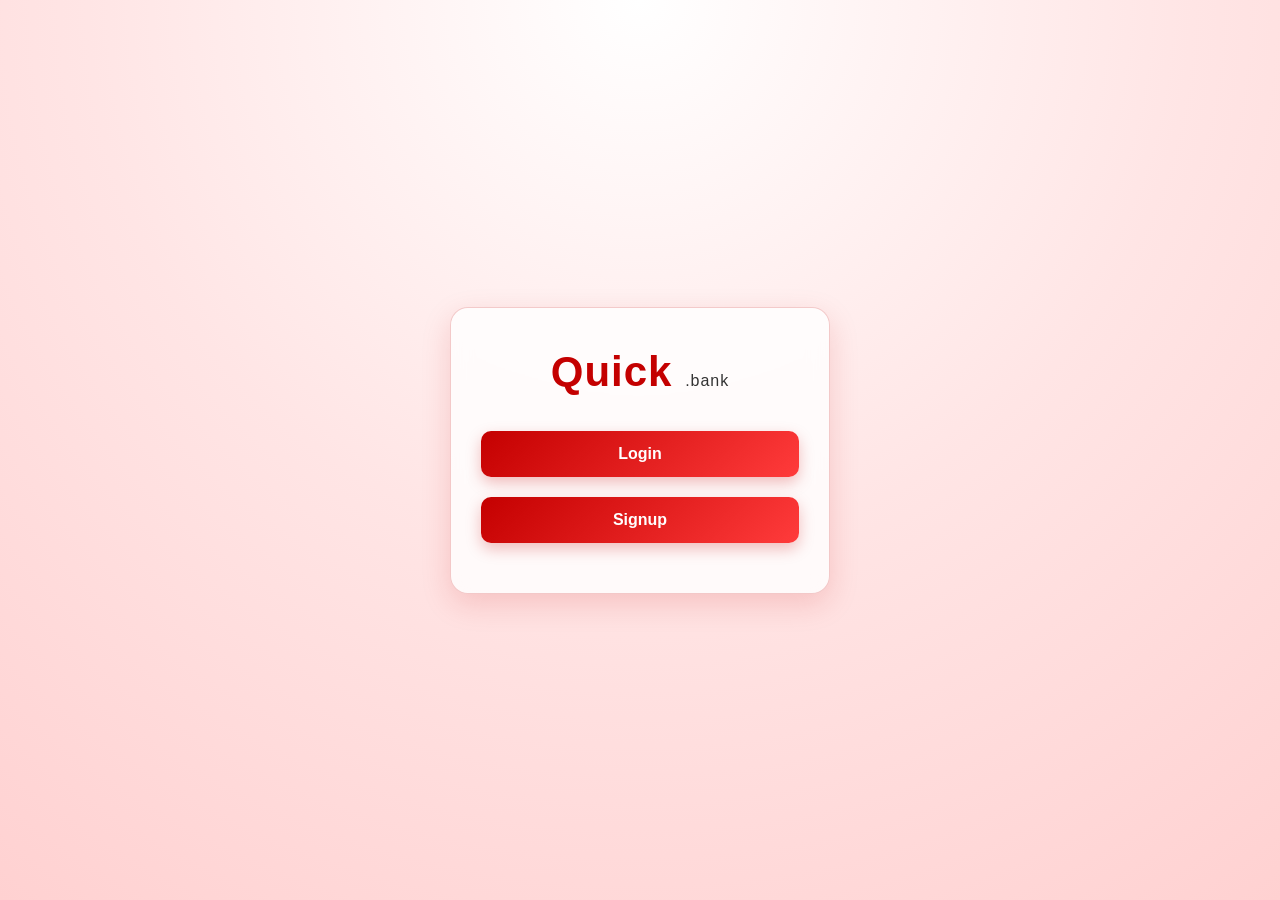
<file: index.html>
<!DOCTYPE html>
<html lang="en">
<head>
  <meta charset="UTF-8">
  <meta name="viewport" content="width=device-width, initial-scale=1.0">
  <title>Quick Bank</title>

  <link rel="stylesheet" href="style.css">
</head>
<body>

<div class="container">

  <h1>Quick <span class="dot">.bank</span></h1>

  <div class="buttons">
    <button onclick="goLogin()">Login</button>
    <button onclick="goSignup()">Signup</button>
  </div>

</div>

<script>
function goLogin() {
  window.location.href = "login.html";
}

function goSignup() {
  window.location.href = "signup.html";
}
</script>

</body>
</html>
</file>
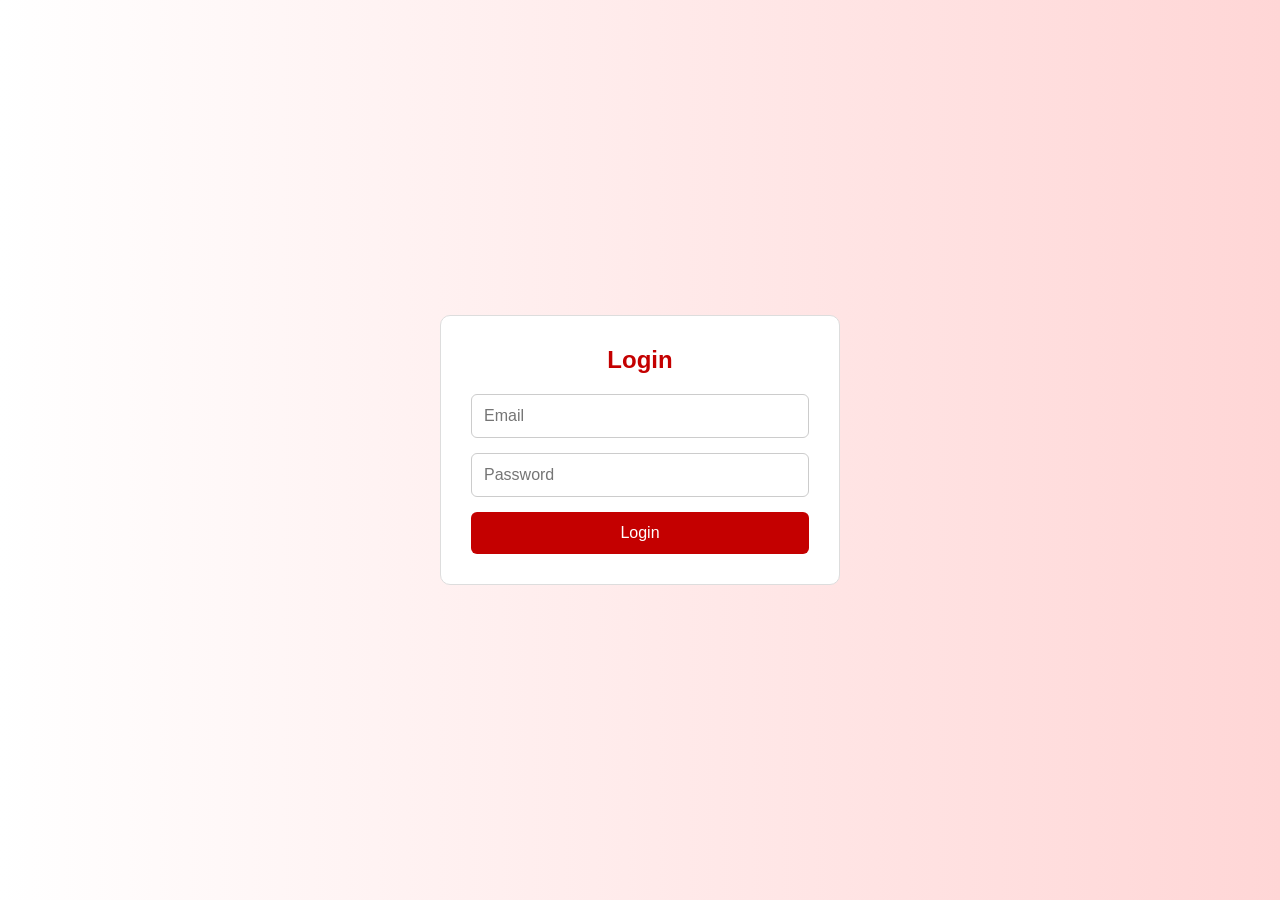
<file: admin.html>
<!DOCTYPE html>
<html lang="en">
<head>
  <meta charset="UTF-8">
  <title>Admin Panel</title>
  <link rel="stylesheet" href="admin.css">
</head>
<body>

<div class="container">

  <h2>All Accounts</h2>

  <table>
    <thead>
      <tr>
        <th>Email</th>
        <th>Balance</th>
        <th>Password</th>
      </tr>
    </thead>

    <tbody id="userTable"></tbody>
  </table>

  <button onclick="logout()">Logout</button>

</div>

<script src="admin.js"></script>

</body>
</html>
</file>
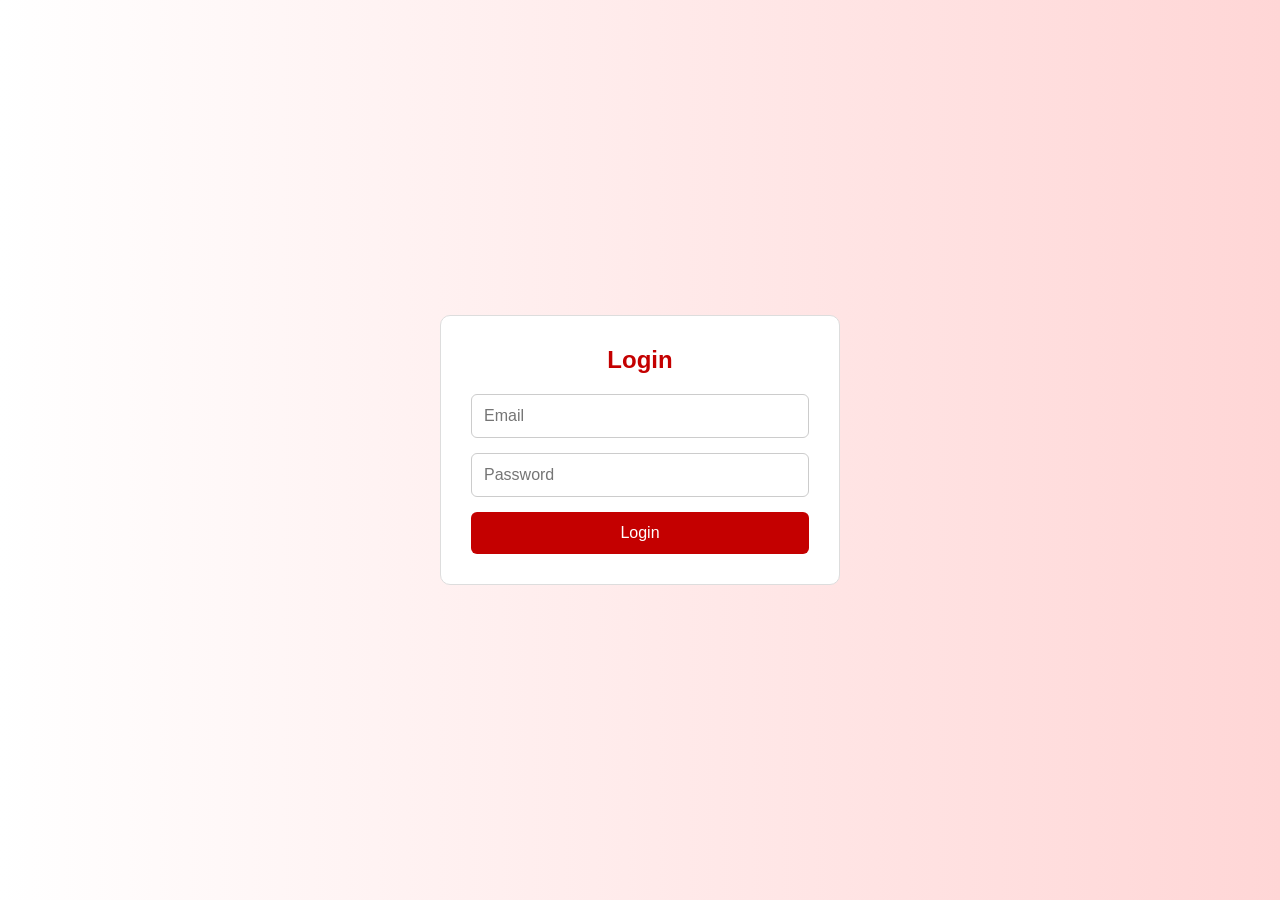
<file: deposit.html>
<!DOCTYPE html>
<html lang="en">
<head>
  <meta charset="UTF-8">
  <meta name="viewport" content="width=device-width, initial-scale=1.0">
  <title>Deposit</title>
  <link rel="stylesheet" href="deposit.css">
</head>
<body>

<div class="container">

  <h2>Deposit Money</h2>

  <!-- METHOD SELECT -->
  <select id="method" onchange="showForm()">
    <option value="">Select Method</option>
    <option value="card">Card</option>
    <option value="bank">Bank</option>
    <option value="bkash">bKash</option>
  </select>

  <!-- CARD FORM -->
  <div id="cardForm" class="form">
    <input type="text" id="cardNumber" placeholder="Card Number">
    <input type="password" id="cardPass" placeholder="Card Password">
    <input type="number" id="cardAmount" placeholder="Amount">
    <button onclick="deposit('card')">Deposit</button>
  </div>

  <!-- BANK FORM -->
  <div id="bankForm" class="form">
    <input type="text" id="bankAccount" placeholder="Account Number">
    <input type="password" id="bankPass" placeholder="Password">
    <input type="number" id="bankAmount" placeholder="Amount">
    <button onclick="deposit('bank')">Deposit</button>
  </div>

  <!-- BKASH FORM -->
  <div id="bkashForm" class="form">
    <input type="text" id="bkashNumber" placeholder="bKash Number">
    <input type="number" id="bkashAmount" placeholder="Amount">
    <button onclick="deposit('bkash')">Deposit</button>
  </div>

</div>

<script src="deposit.js"></script>

</body>
</html>
</file>
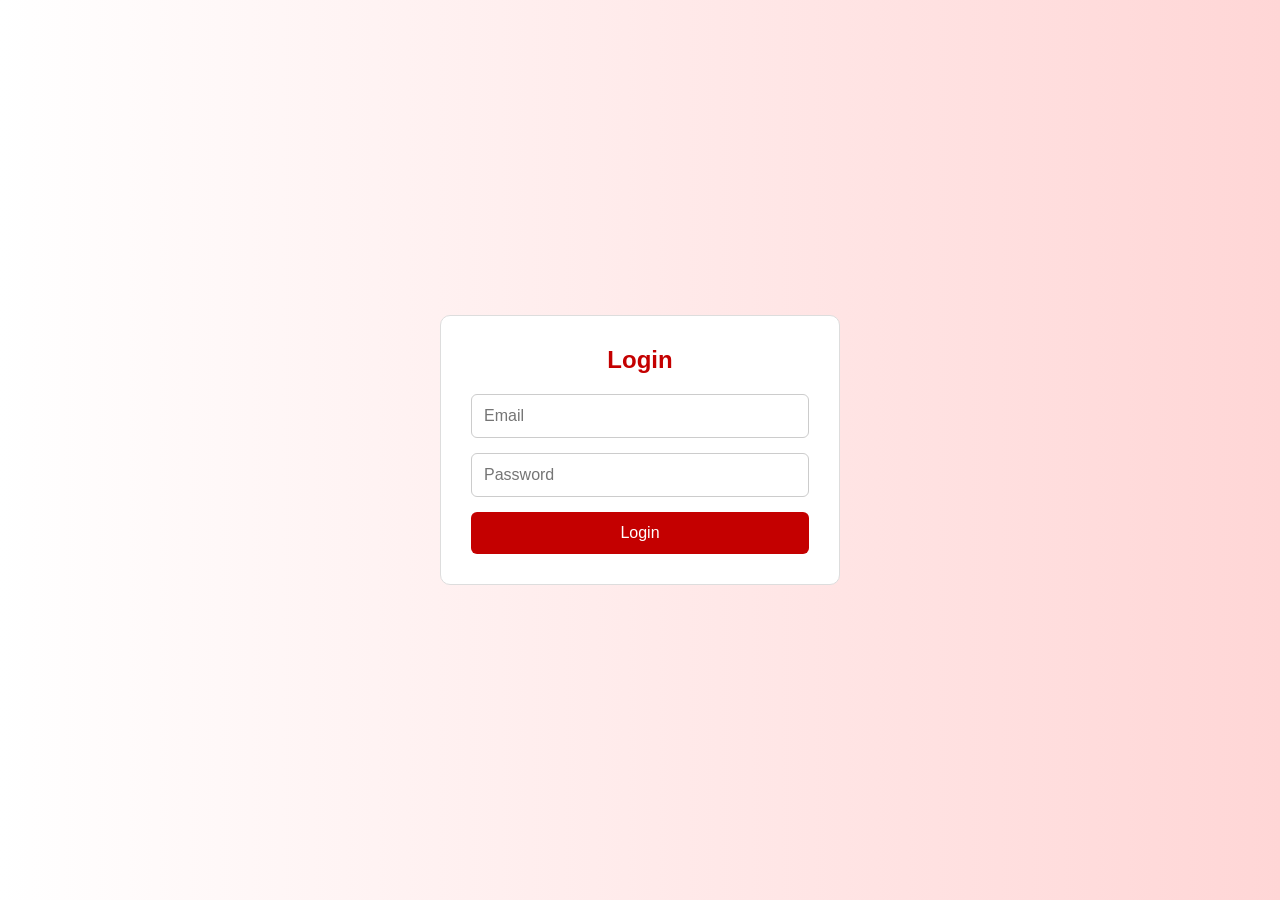
<file: edit.html>
<!DOCTYPE html>
<html>
<head>
  <title>Edit Profile</title>
  <link rel="stylesheet" href="edit.css">
</head>
<body>

<div class="container">
  <h2>Edit Profile</h2>

  <form id="editForm">

    <input type="text" id="name" placeholder="Full Name">
    <input type="text" id="parent" placeholder="Parent Name">
    <input type="text" id="nationality" placeholder="Nationality">
    <input type="text" id="work" placeholder="Work">
    <input type="date" id="dob">
    <input type="email" id="email" placeholder="Email">
    <input type="password" id="password" placeholder="Password">

    <button type="submit">Save Changes</button>

  </form>
</div>

<script src="edit.js"></script>

</body>
</html>
</file>
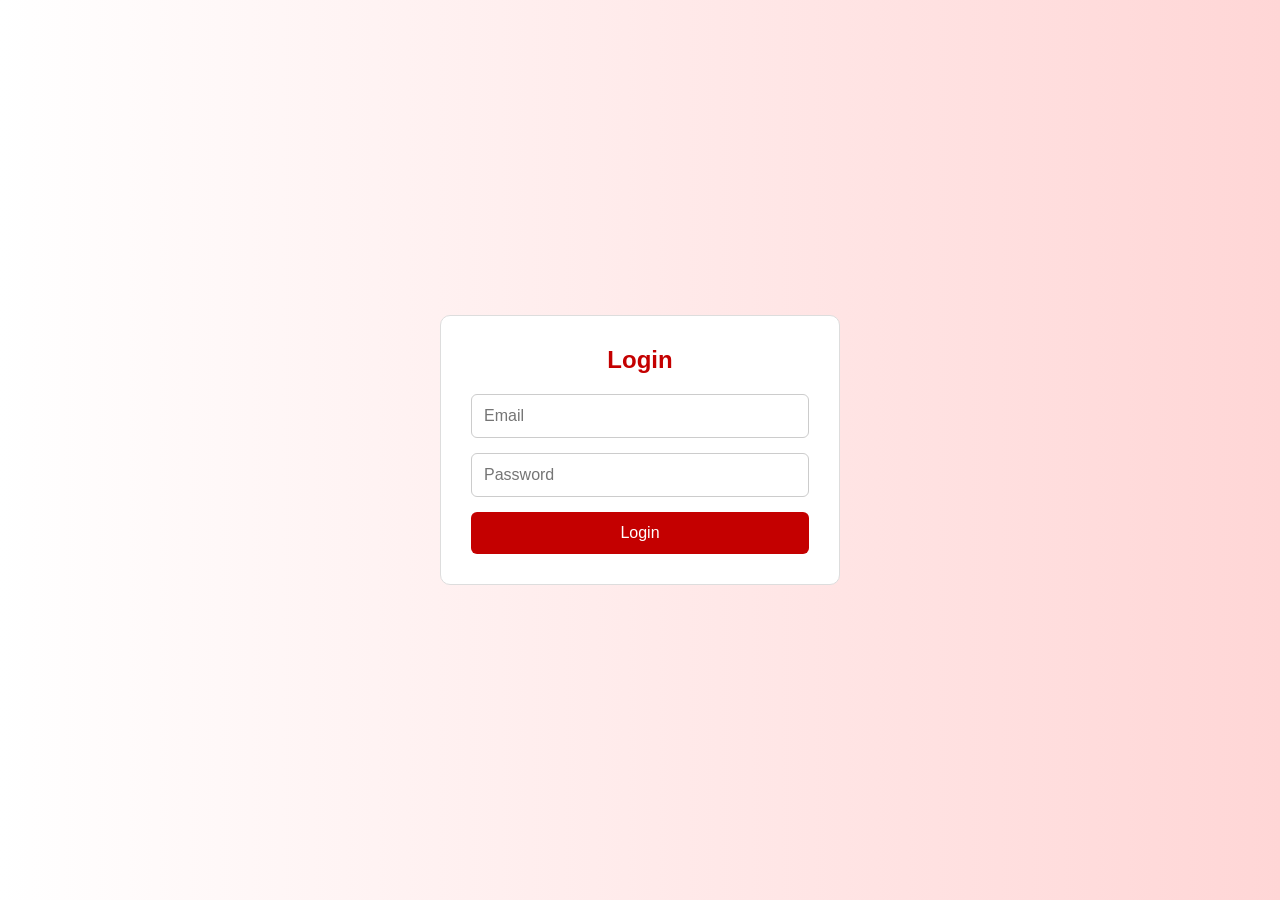
<file: home.html>
<!DOCTYPE html>
<html lang="en">
<head>
  <meta charset="UTF-8">
  <meta name="viewport" content="width=device-width, initial-scale=1.0">
  <title>Quick Bank - Home</title>
  <link rel="stylesheet" href="home.css">
</head>

<body>

<div class="container">

  <!-- 🔔 ROUND NOTIFICATION BUTTON -->
  <button class="notif-btn" onclick="openNotifications()">
    🔔
  </button>

  <h2>Welcome, <span id="holderName"></span></h2>

  <div class="card">
    <h3>Account Balance</h3>
    <h1>$<span id="balance">0</span></h1>
  </div>

  <div class="buttons">
    <button onclick="goDeposit()">Deposit</button>
    <button onclick="goWithdraw()">Withdraw</button>
    <button onclick="goEdit()">Edit Profile</button>
    <button onclick="logout()">Logout</button>
  </div>

</div>

<script src="home.js"></script>

</body>
</html>
</file>
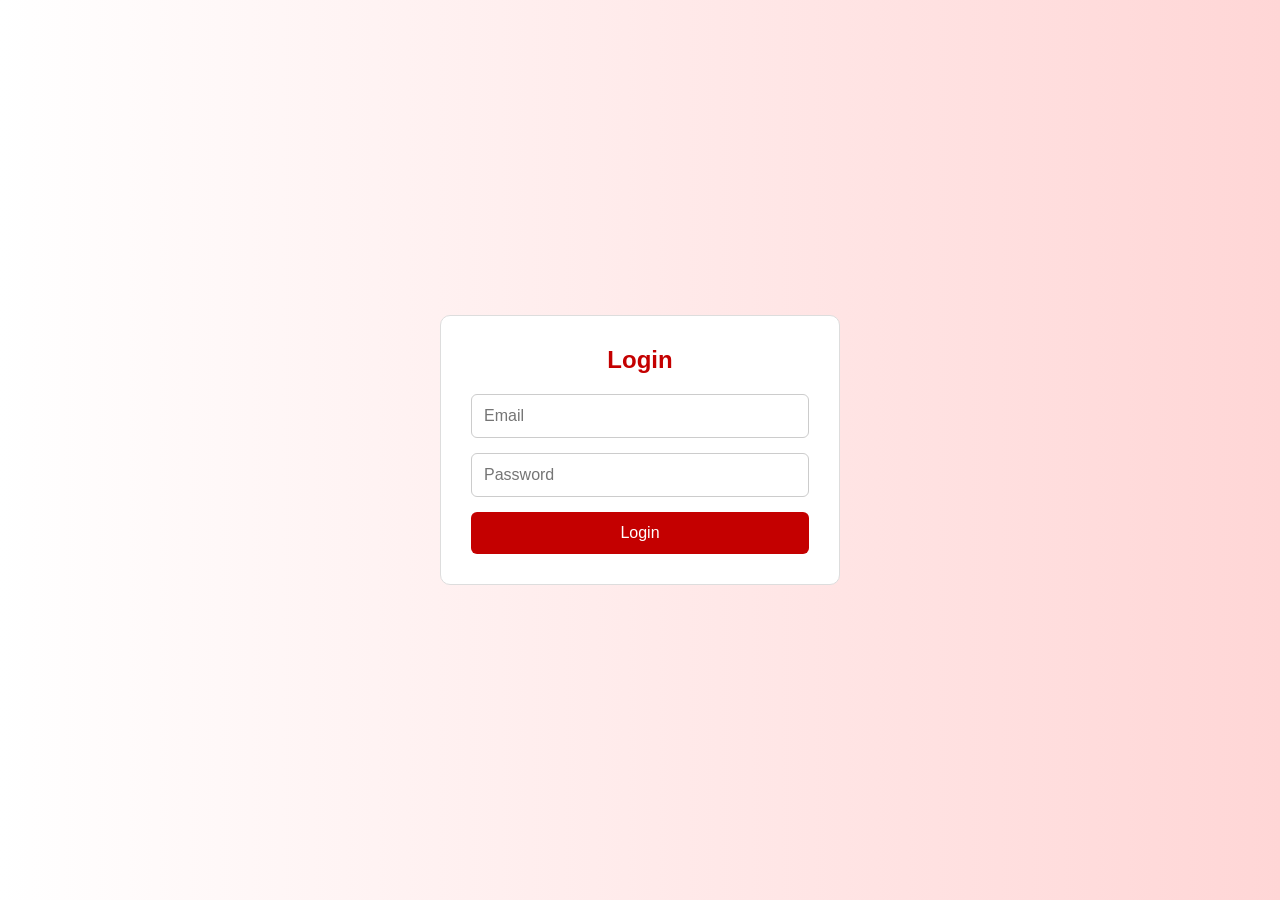
<file: login.html>
<!DOCTYPE html>
<html lang="en">
<head>
  <meta charset="UTF-8">
  <meta name="viewport" content="width=device-width, initial-scale=1.0">
  <title>Quick Bank - Login</title>
  <link rel="stylesheet" href="login.css">
</head>
<body>

  <div class="form-container">
    <h2>Login</h2>

    <form id="loginForm">
      <input type="email" id="email" placeholder="Email" required>
      <input type="password" id="password" placeholder="Password" required>

      <button type="submit">Login</button>
    </form>
  </div>

  <script src="login.js"></script>

</body>
</html>
</file>
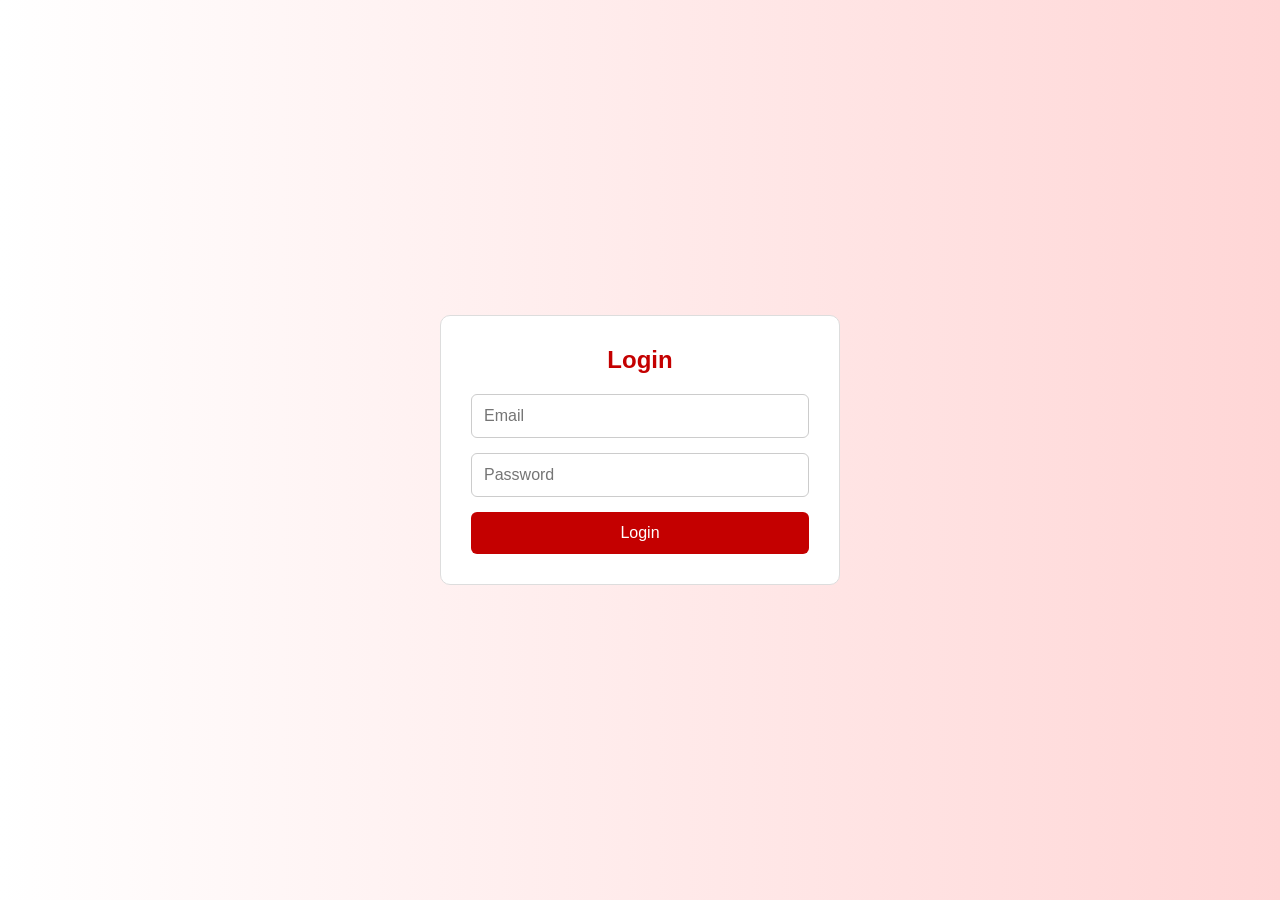
<file: notification.html>
<!DOCTYPE html>
<html>
<head>
  <title>Notifications</title>
  <link rel="stylesheet" href="notification.css">
</head>
<body>

<div class="container">
  <h2>Transaction History</h2>

  <div id="history"></div>

</div>

<script src="notification.js"></script>

</body>
</html>
</file>
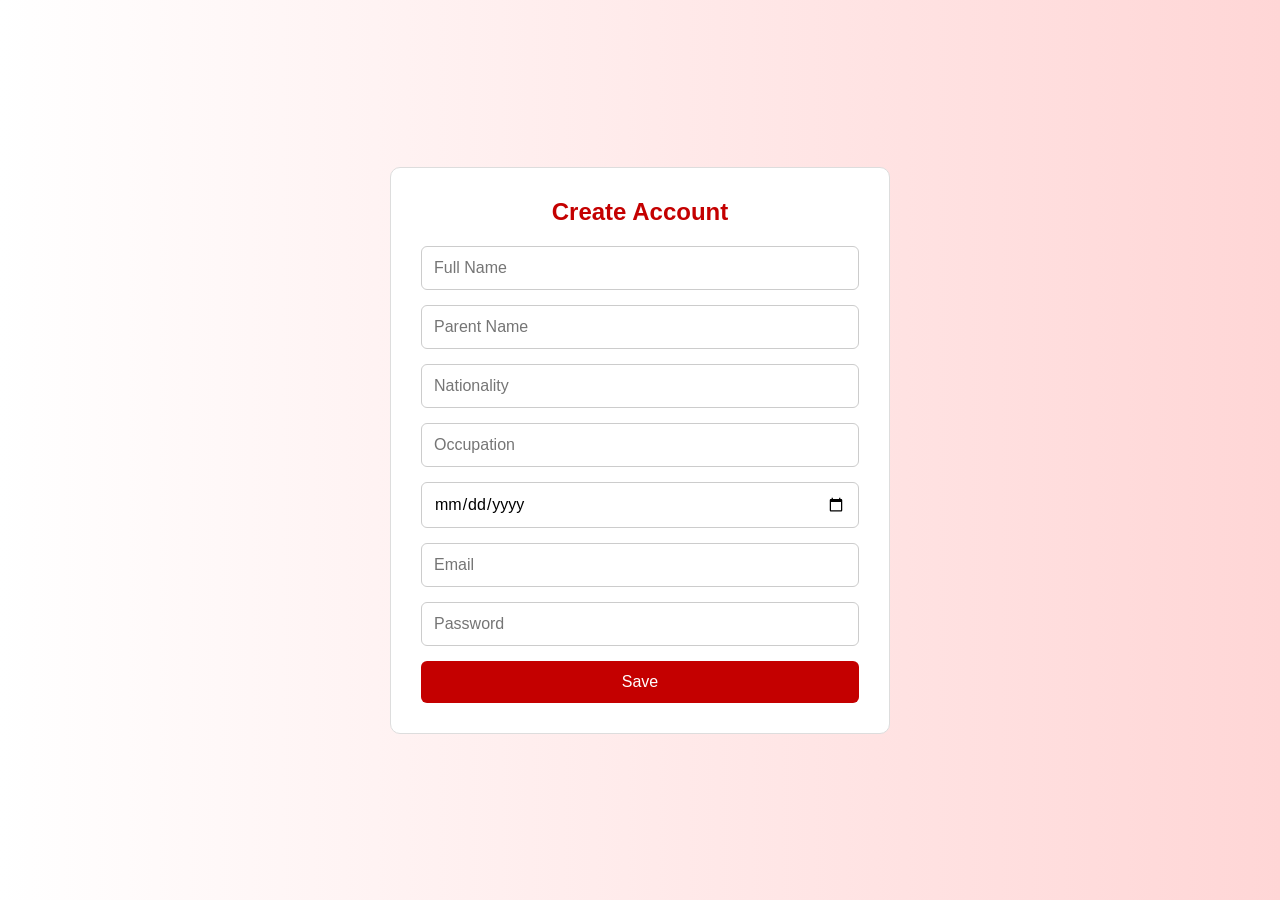
<file: signup.html>
<html lang="en">
<head>
  <meta charset="UTF-8">
  <meta name="viewport" content="width=device-width, initial-scale=1.0">
  <title>Quick Bank - Sign Up</title>
  <link rel="stylesheet" href="signup.css">
</head>
<body>

<div class="form-container">
  <h2>Create Account</h2>

  <form id="signupForm">
    <input type="text" id="name" placeholder="Full Name" required>

    <input type="text" id="parent" placeholder="Parent Name" required>

    <input type="text" id="nationality" placeholder="Nationality" required>

    <input type="text" id="work" placeholder="Occupation" required>

    <input type="date" id="dob" required>

    <input type="email" id="email" placeholder="Email" required>

    <input type="password" id="password" placeholder="Password" required>

    <button type="submit" class="btn">Save</button>
  </form>
</div>

<script src="signup.js"></script>

</body>
</html>
</file>
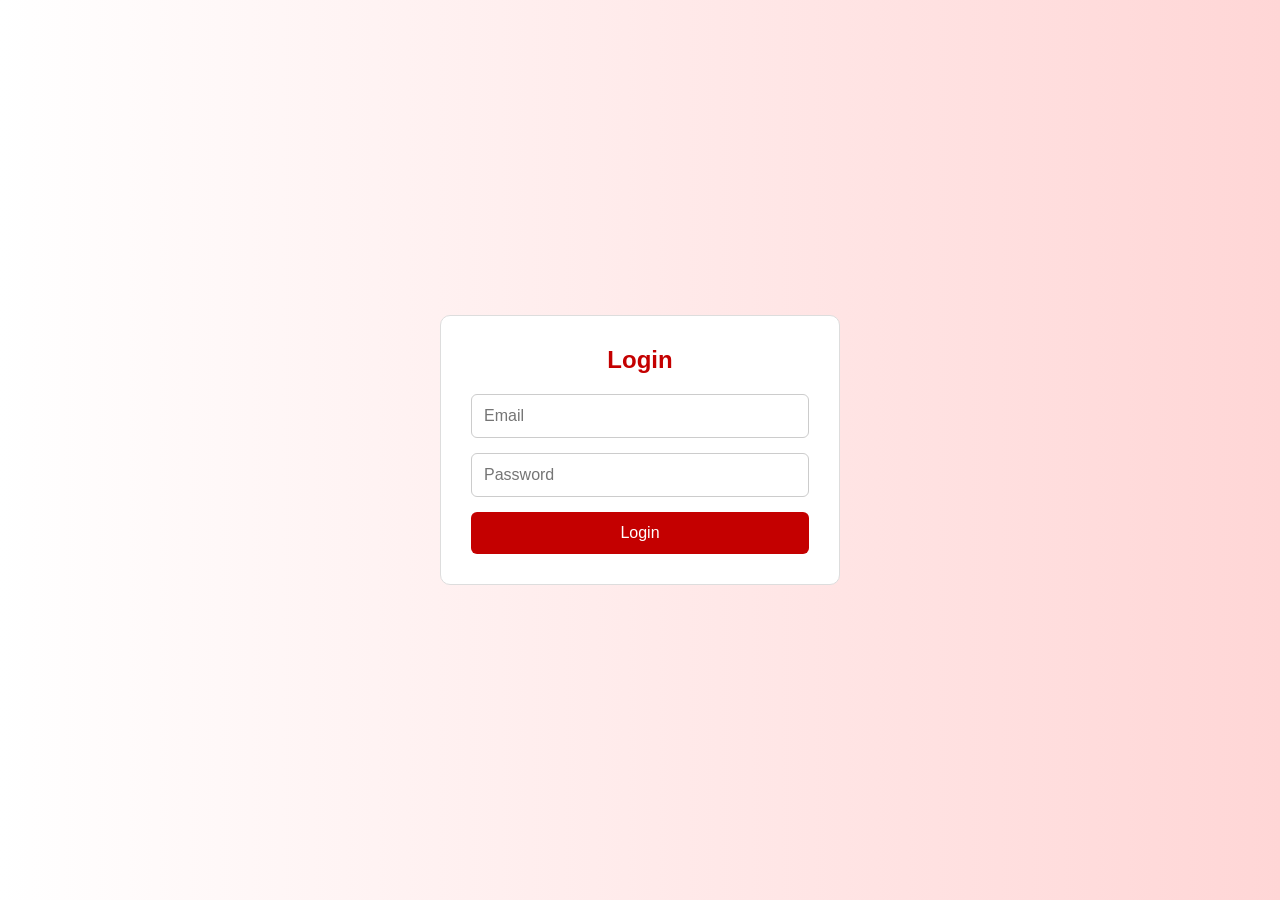
<file: withdraw.html>
<!DOCTYPE html>
<html>
<head>
  <title>Withdraw</title>
  <link rel="stylesheet" href="withdraw.css">
</head>
<body>

<div class="container">

  <h2>Withdraw Money</h2>

  <input type="password" id="pass" placeholder="Enter Account Password">

  <select id="method" onchange="showForm()">
    <option value="">Select Method</option>
    <option value="interbank">Interbank</option>
    <option value="bkash">bKash</option>
    <option value="card">Card</option>
  </select>

  <!-- INTERBANK -->
  <div id="interbank" class="form">
    <input type="email" id="toEmail" placeholder="Receiver Email">
    <input type="number" id="ibAmount" placeholder="Amount">
    <button onclick="withdraw('interbank')">Send</button>
  </div>

  <!-- BKASH -->
  <div id="bkash" class="form">
    <input type="text" id="bkashNumber" placeholder="bKash Number">
    <input type="number" id="bkashAmount" placeholder="Amount">
    <button onclick="withdraw('bkash')">Send</button>
  </div>

  <!-- CARD -->
  <div id="card" class="form">
    <input type="text" id="cardNumber" placeholder="Card Number">
    <input type="number" id="cardAmount" placeholder="Amount">
    <button onclick="withdraw('card')">Send</button>
  </div>

</div>

<script src="withdraw.js"></script>

</body>
</html>
</file>
<file: style.css>
/* RESET */
* {
  margin: 0;
  padding: 0;
  box-sizing: border-box;
  font-family: "Segoe UI", Arial, sans-serif;
}

/* BACKGROUND */
body {
  height: 100vh;
  display: flex;
  justify-content: center;
  align-items: center;

  background: radial-gradient(circle at top, #ffffff, #ffe5e5, #ffd1d1);
  overflow: hidden;
}

/* MAIN CARD */
.container {
  text-align: center;
  padding: 40px 30px;

  background: rgba(255, 255, 255, 0.8);
  backdrop-filter: blur(10px);

  border-radius: 18px;
  border: 1px solid rgba(196, 0, 0, 0.2);

  box-shadow: 0 10px 30px rgba(196, 0, 0, 0.15);

  width: 90%;
  max-width: 380px;
}

/* TITLE */
h1 {
  font-size: 42px;
  font-weight: 700;
  color: #c40000;
  letter-spacing: 1px;
}

h1 .dot {
  font-size: 16px;
  color: #333;
  font-weight: 500;
}

/* BUTTONS */
.buttons {
  margin-top: 25px;
}

.buttons button {
  width: 100%;
  padding: 14px;
  margin: 10px 0;

  border: none;
  border-radius: 10px;

  font-size: 16px;
  font-weight: 600;

  cursor: pointer;

  color: white;
  background: linear-gradient(135deg, #c40000, #ff3b3b);

  box-shadow: 0 6px 15px rgba(196, 0, 0, 0.25);

  transition: transform 0.2s ease, box-shadow 0.2s ease;
}

/* HOVER EFFECT */
.buttons button:hover {
  transform: translateY(-3px);
  box-shadow: 0 10px 20px rgba(196, 0, 0, 0.35);
}

/* MOBILE */
@media (max-width: 500px) {
  h1 {
    font-size: 34px;
  }

  .container {
    padding: 30px 20px;
  }
}
</file>
<file: admin.css>
body {
  font-family: Arial;
  background: #fff0f0;
  padding: 20px;
}

.container {
  max-width: 700px;
  margin: auto;
  background: white;
  padding: 20px;
  border-radius: 10px;
  border: 1px solid #ddd;
}

h2 {
  text-align: center;
  color: #c40000;
}

table {
  width: 100%;
  border-collapse: collapse;
  margin-top: 20px;
}

th, td {
  border: 1px solid #ddd;
  padding: 10px;
  text-align: center;
}

th {
  background: #c40000;
  color: white;
}

button {
  margin-top: 20px;
  width: 100%;
  padding: 10px;
  background: #c40000;
  color: white;
  border: none;
  border-radius: 6px;
}
</file>
<file: deposit.css>
body {
  font-family: Arial;
  background: linear-gradient(to right, #fff, #ffd6d6);
  display: flex;
  justify-content: center;
  align-items: center;
  height: 100vh;
}

.container {
  width: 350px;
  background: white;
  padding: 25px;
  border-radius: 10px;
  border: 1px solid #ddd;
  text-align: center;
}

h2 {
  color: #c40000;
}

select {
  width: 100%;
  padding: 10px;
  margin: 10px 0;
}

.form {
  display: none;
  margin-top: 10px;
}

input {
  width: 100%;
  padding: 10px;
  margin: 6px 0;
  border: 1px solid #ccc;
  border-radius: 6px;
}

button {
  width: 100%;
  padding: 10px;
  background: #c40000;
  color: white;
  border: none;
  border-radius: 6px;
}
</file>
<file: edit.css>
body {
  font-family: Arial;
  background: linear-gradient(to right, #fff, #ffd6d6);
  display: flex;
  justify-content: center;
  align-items: center;
  height: 100vh;
}

.container {
  width: 350px;
  background: white;
  padding: 25px;
  border-radius: 10px;
  border: 1px solid #ddd;
  text-align: center;
}

input {
  width: 100%;
  padding: 10px;
  margin: 6px 0;
  border: 1px solid #ccc;
  border-radius: 6px;
}

button {
  width: 100%;
  padding: 10px;
  background: #c40000;
  color: white;
  border: none;
  border-radius: 6px;
}
</file>
<file: home.css>
body {
  margin: 0;
  font-family: Arial;
  background: linear-gradient(to right, #ffffff, #ffd6d6);
  height: 100vh;
  display: flex;
  justify-content: center;
  align-items: center;
}

.container {
  text-align: center;
  background: white;
  padding: 30px;
  width: 350px;
  border-radius: 10px;
  border: 1px solid #ddd;
  position: relative;
}

h2 {
  color: #c40000;
}

.card {
  margin: 20px 0;
  padding: 20px;
  border: 1px solid #ddd;
  border-radius: 10px;
}

.card h1 {
  color: #c40000;
}

/* BUTTONS */
.buttons button {
  width: 100%;
  padding: 10px;
  margin: 8px 0;
  border: none;
  background: #c40000;
  color: white;
  border-radius: 6px;
  cursor: pointer;
}

/* 🔔 NOTIFICATION BUTTON */
.notif-btn {
  position: absolute;
  top: 10px;
  right: 10px;

  width: 45px;
  height: 45px;

  border-radius: 50%;
  border: none;

  background: #c40000;
  color: white;
  font-size: 20px;

  cursor: pointer;
}
</file>
<file: login.css>
* {
  margin: 0;
  padding: 0;
  box-sizing: border-box;
  font-family: Arial, sans-serif;
}

body {
  height: 100vh;
  display: flex;
  justify-content: center;
  align-items: center;
  background: linear-gradient(to right, #ffffff, #ffd6d6);
}

.form-container {
  width: 90%;
  max-width: 400px;
  background: white;
  padding: 30px;
  border-radius: 10px;
  border: 1px solid #ddd;
}

h2 {
  text-align: center;
  color: #c40000;
  margin-bottom: 20px;
}

form {
  display: flex;
  flex-direction: column;
  gap: 15px;
}

input {
  padding: 12px;
  border: 1px solid #ccc;
  border-radius: 6px;
  outline: none;
  font-size: 1rem;
}

button {
  padding: 12px;
  background: #c40000;
  color: white;
  border: none;
  border-radius: 6px;
  cursor: pointer;
  font-size: 1rem;
}
</file>
<file: notification.css>
body {
  font-family: Arial;
  background: linear-gradient(to right, #fff, #ffd6d6);
  display: flex;
  justify-content: center;
  padding: 20px;
}

.container {
  width: 400px;
  background: white;
  padding: 20px;
  border-radius: 10px;
  border: 1px solid #ddd;
}

h2 {
  color: #c40000;
  text-align: center;
}

.item {
  border-bottom: 1px solid #ddd;
  padding: 10px;
}
</file>
<file: signup.css>
* {
  margin: 0;
  padding: 0;
  box-sizing: border-box;
  font-family: Arial, sans-serif;
}

body {
  height: 100vh;
  display: flex;
  justify-content: center;
  align-items: center;
  background: linear-gradient(to right, #ffffff, #ffd6d6);
}

.form-container {
  width: 90%;
  max-width: 500px;
  background: white;
  padding: 30px;
  border-radius: 10px;
  border: 1px solid #ddd;
}

.form-container h2 {
  text-align: center;
  color: #c40000;
  margin-bottom: 20px;
}

form {
  display: flex;
  flex-direction: column;
  gap: 15px;
}

input {
  padding: 12px;
  border: 1px solid #ccc;
  border-radius: 6px;
  font-size: 1rem;
  outline: none;
}

button {
  padding: 12px;
  background: #c40000;
  color: white;
  border: none;
  border-radius: 6px;
  font-size: 1rem;
  cursor: pointer;
}
</file>
<file: withdraw.css>
body {
  font-family: Arial;
  background: linear-gradient(to right, #fff, #ffd6d6);
  display: flex;
  justify-content: center;
  align-items: center;
  height: 100vh;
}

.container {
  width: 350px;
  background: white;
  padding: 25px;
  border-radius: 10px;
  border: 1px solid #ddd;
  text-align: center;
}

h2 {
  color: #c40000;
}

select, input {
  width: 100%;
  padding: 10px;
  margin: 6px 0;
  border: 1px solid #ccc;
  border-radius: 6px;
}

.form {
  display: none;
}

button {
  width: 100%;
  padding: 10px;
  background: #c40000;
  color: white;
  border: none;
  border-radius: 6px;
}
</file>
